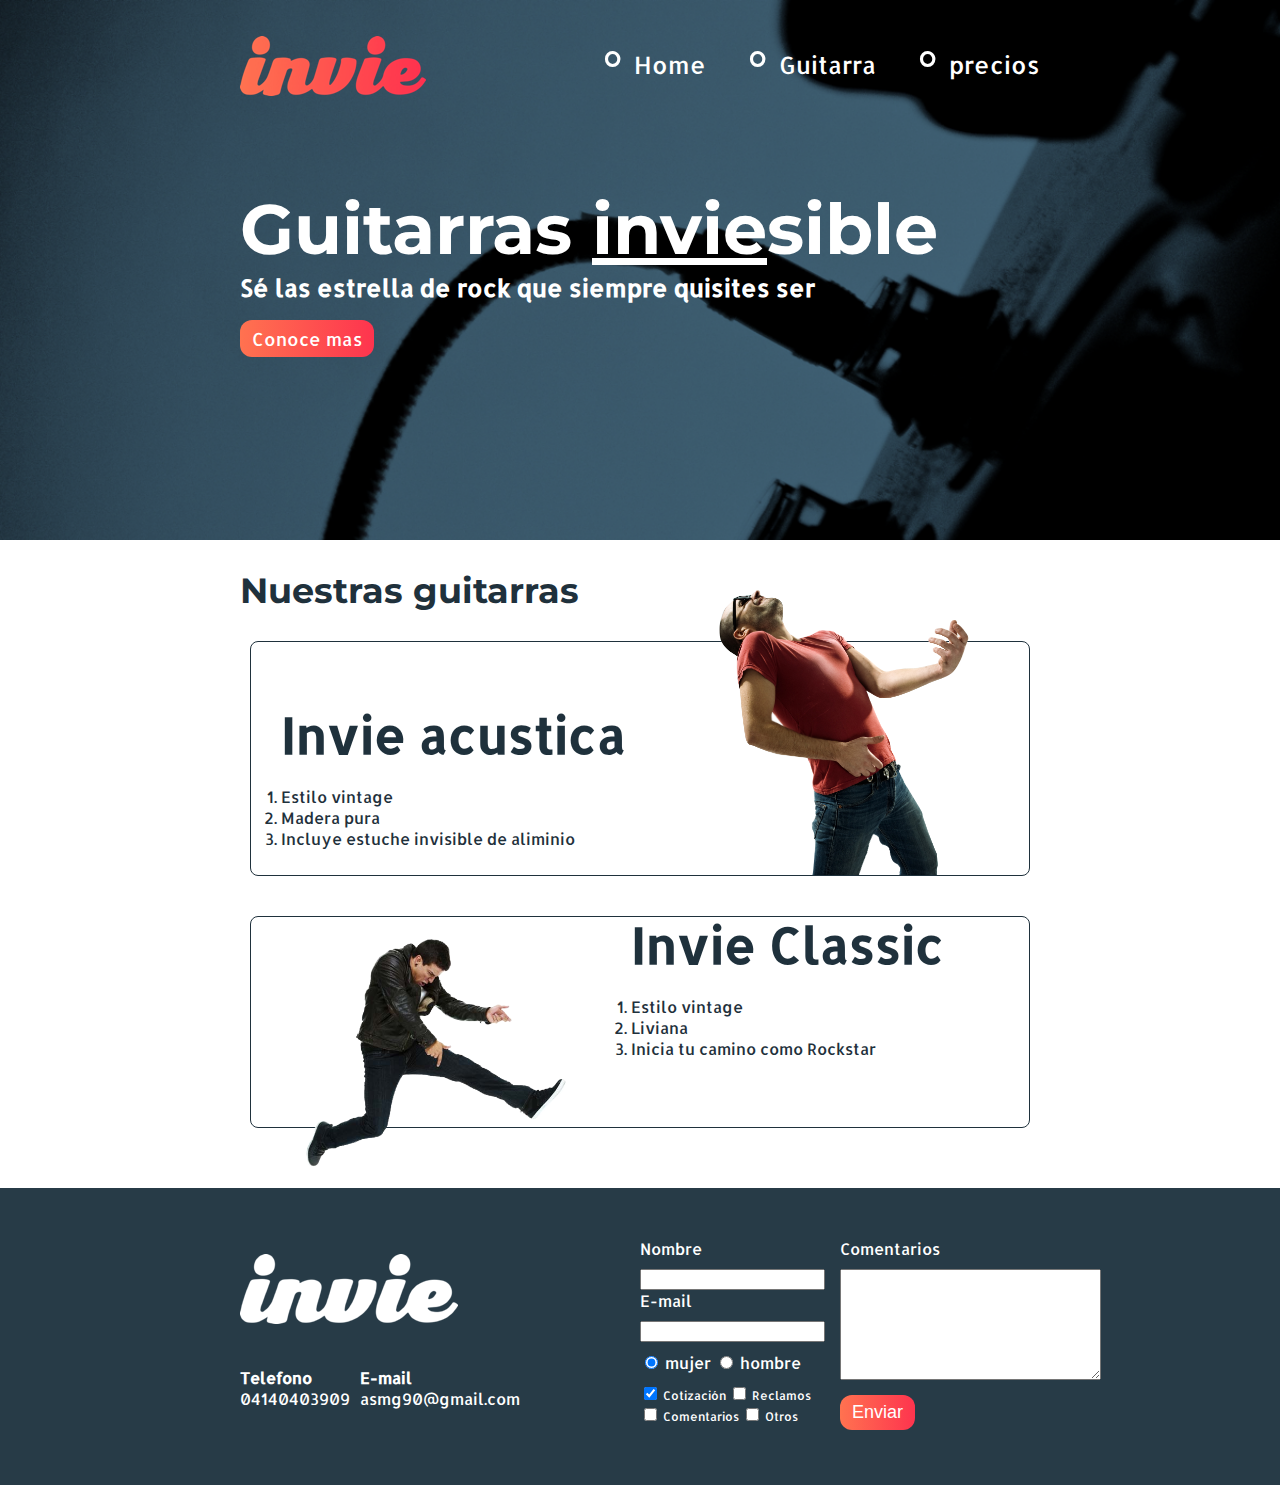
<file: index.html>
<!DOCTYPE html>
<html>
	<head>
		<title>Invie- tus mejores guittarras!</title>
		<meta charset="utf-8">
		<link rel="stylesheet"  href="css/invie.css">
		<link href="https://fonts.googleapis.com/css?family=Allerta|Montserrat:400,700" rel="stylesheet">
	</head>

	<body>
		
		
		<section id="portada" class="portada background"> <!--portada-->
			<header id="header" class="header contenedor"><!--header-->
				
				<figure class="logotipo"><!--logotioipos-->
					<img src="imagenes/invie.png" width="186" height="60" alt="Invie Logotipo " />
				</figure>
				
				<nav class="menu"> <!--menu-->
					<ul>
						<li>
							<a href="index.html">Home</a>
						</li>
						<li>
							<a href="#guitarras">Guitarra</a>
						</li>
						<li>
							<a href="precios.html">precios</a>
						</li>
					</ul>
				</nav>

			
			</header>
		
			<div class="contenedor">
				
				<h1 class="titulo">Guitarras <span>invie</span>sible</h1>
				
				<h3 class="title-a"> Sé las estrella de rock que siempre quisites ser</h3>
				
				<a class="button" href="#guitarras">Conoce mas</a>
			</div>
		</section>

		<section id="guitarras" class="guitarras contenedor"><!--guitarras-->
		 
		 <h2>Nuestras guitarras</h2>	
		 
		 <article class="guitarra">
		 	
		 	<img class="derecha" src="imagenes/invie-acustica.png" alt="Guitarra acustica" width="350">
		 	<div class="contenedor-guitarra-a">
		 	<h3 class="title-b">Invie acustica</h3>
		 	<ol>
		 		<li> Estilo vintage</li>
		 		<li> Madera pura</li>
		 		<li> Incluye estuche invisible de aliminio</li>
		 	</ol>
		 	</div>
		 </article >
		 	
		  <article class="guitarra b"> <!-- guitarra 2 -->
	        <img class="izquierda" src="imagenes/invie-classic.png" alt="Guitarra Invie Classic" width="350"/>
	        <div class="contenedor-guitarra-b">
	          <h3 class="title-b">Invie Classic</h3>
	          <ol>
	            <li>Estilo vintage</li>
	            <li>Liviana</li>
	            <li>Inicia tu camino como Rockstar</li>
	          </ol>
	        </div>
	      </article>
		</section>

		<footer class="footer">
			<div class="contenedor">
				<div class="contacto">
					<img src="imagenes/invie-white.png" alt="logotipo blanco">
					<a href="tel:+5804140403909"><strong>Telefono</strong><span>  04140403909</span></a>
					<a href="mailto:asmg90@gmail.com"><strong>E-mail</strong><span>asmg90@gmail.com</span></a>
				</div>
				 <form class="formulario">
		          <div class="col1">
		            <label for="nombre">Nombre</label>
		            <input type="text" required id="nombre" name="nombre"/>
		            <label for="email">E-mail</label>
		            <input type="email" required id="email" name="email"/>
		            <div class="sexo">
		              <label for="mujer">
		                <input type="radio" id="mujer" checked name="sexo" value="mujer"> mujer
		              </label>
		              <label for="hombre">
		                <input type="radio" id="hombre" name="sexo" value="hombre"> hombre
		              </label>
		            </div>
		            <div class="intereses">
		              <label for="cotizacion">
		                <input type="checkbox" checked id="cotizacion" name="intereses" value="cotizacion"> Cotización
		              </label>
		              <label for="reclamos">
		                <input type="checkbox" id="reclamos" name="intereses" value="reclamos"> Reclamos
		              </label>
		              <label for="comentarios">
		                <input type="checkbox" id="comentarios" name="intereses" value="comantarios"> Comentarios
		              </label>
		              <label for="otros">
		                <input type="checkbox" id="otros" name="intereses" value="otros"> Otros
		              </label>
		            </div>
		          </div>
		          <div class="col2">
		            <label for="comentarios">Comentarios</label>
		            <textarea name="comantarios" id="comentarios" cols="30" rows="7"></textarea>
		            <input type="submit" value="Enviar" class="button"/>
		          </div>
		        </form>
		</div>	
		</footer>
	</body>
</html>
</file>
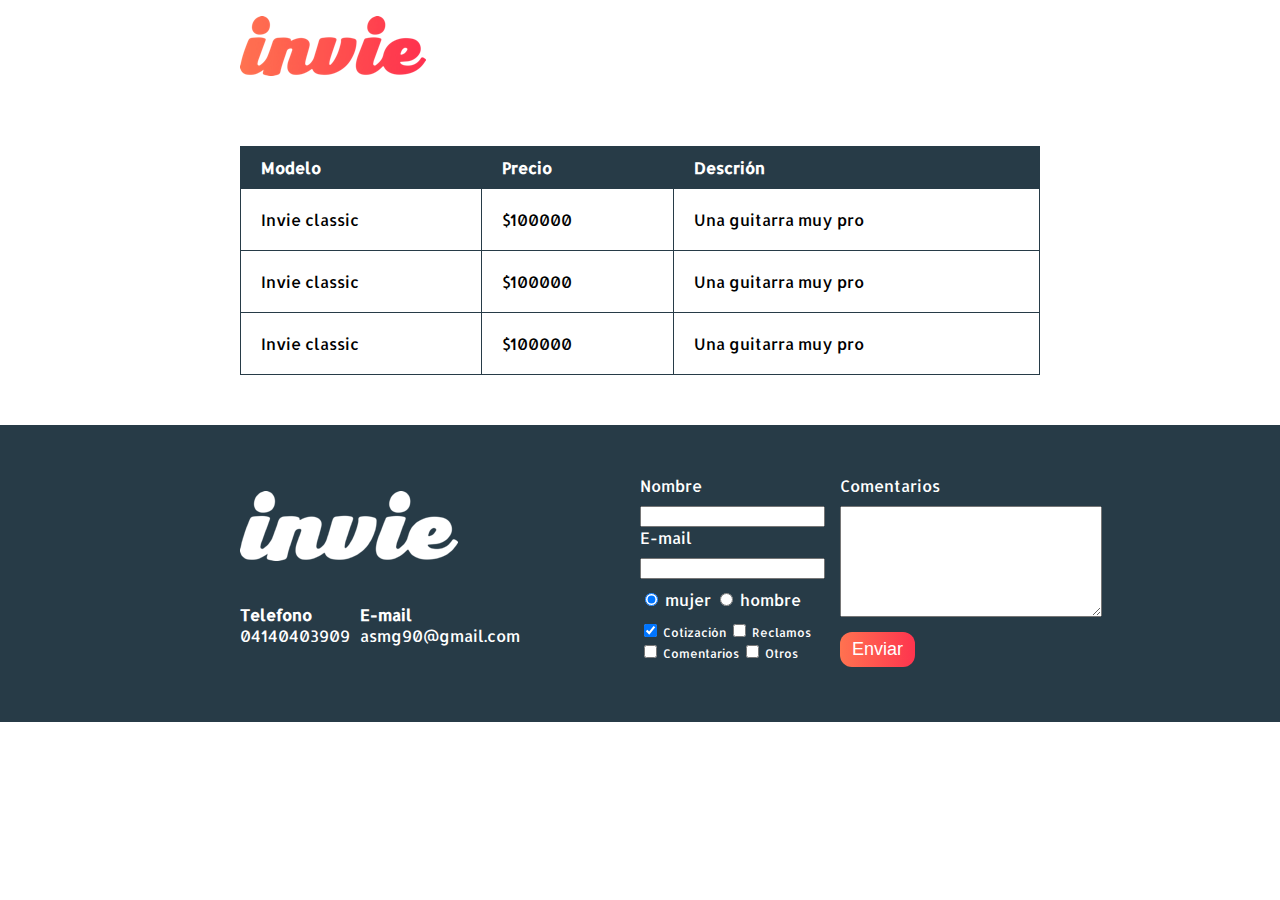
<file: precios.html>
<!DOCTYPE html>
<html>
	<head>
		<title>Invie- tus mejores guittarras!</title>
		<meta charset="utf-8">
		<link rel="stylesheet" type="text/css" href="css/invie.css">
		<link href="https://fonts.googleapis.com/css?family=Allerta|Montserrat:400,700" rel="stylesheet">
	</head>

	<body>
		<header id="header" class="header contenedor"> <!-- header -->
        <figure class="logotipo"> <!-- logotipo -->
          <img src="imagenes/invie.png" width="186" height="60" alt="Invie logotipo"/>
        </figure>
        <nav class="menu"> <!-- menu -->
          <ul>
            <li>
              <a href="index.html">Home</a>
            </li>
            <li>
              <a href="indix.index.html#guitarras">Guitarras</a>
            </li>
            <li>
              <a href="precios.html">Precios</a>
            </li>
          </ul>
        </nav>
      </header>

		<section class="tabla">
			<div class="contenedor">
				<table>
				<thead>
					<tr>
						<th>Modelo</th>
						<th>Precio</th>
						<th>Descrión</th>
					</tr>

				</thead>
				<tbody>
					<tr>
						<td>Invie classic</td>
						<td>$100000</td>
						<td>Una guitarra muy pro</td>
					</tr>
					<tr>			
						<td>Invie classic</td>
						<td>$100000</td>
						<td>Una guitarra muy pro</td>
					</tr>
					<tr>			
						<td>Invie classic</td>
						<td>$100000</td>
						<td>Una guitarra muy pro</td>
					</tr>			
				</tbody>
			</table>
			</div>
		</section>
		<footer class="footer">
			<div class="contenedor">
				<div class="contacto">
					<img src="imagenes/invie-white.png" alt="logotipo blanco">
					<a href="tel:+5804140403909"><strong>Telefono</strong><span>  04140403909</span></a>
					<a href="mailto:asmg90@gmail.com"><strong>E-mail</strong><span>asmg90@gmail.com</span></a>
				</div>
				<form class="formulario">
					<div class="col1">
						 
						 <label for="nombre">Nombre</label>
			            
			            <input type="text" required id="nombre" name="nombre"/>
			            
			            <label for="email">E-mail</label>
			            <input type="email" required id="email" name="email"/>
			            <div class="sexo">
			              <label for="mujer">
			                <input type="radio" id="mujer" checked name="sexo" value="mujer"> mujer
			              </label>
			              <label for="hombre">
			                <input type="radio" id="hombre" name="sexo" value="hombre"> hombre
			              </label>
			            </div>
			            <div class="intereses">
			              <label for="cotizacion">
			                <input type="checkbox" checked id="cotizacion" name="intereses" value="cotizacion"> Cotización
			              </label>
			              <label for="reclamos">
			                <input type="checkbox" id="reclamos" name="intereses" value="reclamos"> Reclamos
			              </label>
			              <label for="comentarios">
			                <input type="checkbox" id="comentarios" name="intereses" value="comantarios"> Comentarios
			              </label>
			             
			              <label for="otros">
			                <input type="checkbox" id="otros" name="intereses" value="otros"> Otros
			              </label>
            			</div>
					</div>	
					<div class="col2">
						
						<label for="comentarios">Comentarios</label>
						
						<textarea name="comentarios" id="comentarios" cols="30" rows="7"></textarea>
						
						<input class="button" type="submit" name="" value="Enviar"/>
					</div>
				</form>
			</div>	
		</footer>
	</body>
</html>
</file>
<file: css/invie.css>
body {
  font-family: 'Allerta', sans-serif;
  margin: 0;
}


table {
  width: 100%;
}

th {
  background: #273b47;
  color: white;
}

th {
  padding: 10px 20px;
  text-align: left;
}

td {
  padding: 20px;
}

table, td, th {
  border: 1px solid #273b47;
  border-collapse: collapse;
}

input, textarea {
  outline: 0;
}

input:focus, textarea:focus {
  background: lightgray;
}

.contenedor {
  width: 800px;
  margin: auto;
  position: relative;
}


.button {
  border-radius: 12px;
  border: none;
  color: white;
  padding: 7px 12px;
  cursor: pointer;
  text-decoration: none;
  font-size: 18px;
  background: #fd324e;
  background: linear-gradient(to left, #fe344e, #ff7250);
  

}

.titulo {
  font-family: 'Montserrat', sans-serif;
  font-size: 70px;
  margin-bottom: 0;
  margin-top: 70px;
}

.titulo span {
  text-decoration: underline;
}

.title-a {
  font-size: 24px;
  margin-top: 0;
}

.title-b {
  font-size: 50px;
  margin-bottom: 20px;
}

.guitarras {
  color: #1F313C;
  margin-bottom: 60px;
}

.guitarras h2 {
  font-family: 'Montserrat', sans-serif;
  font-size: 35px;
}



.portada {

  color: white;
  padding: 20px;
  height: 500px;
}

.background {
  background-image: url('../imagenes/background.png');
  background-size: cover;
}

.portada button {
  margin-bottom: 70px;
}


.menu {
  font-size: 24px;
  display: inline-block;
  position: absolute;
  right: 0;
}

.menu li {
  display: inline-block;
  margin-left: 30px;
}

.menu li:before{
  content: '∘';
  font-size: 50px;
  line-height: 20px;
  color: white;
}

.menu a {
  color: white;
  text-decoration: none;
}

.logotipo {
  display: inline-block;
  margin-left: 0;
}


.guitarra {
  margin: 10px 10px 40px 10px;
  padding: 10px;
  /*overflow: hidden;*/
  border: 1px solid #1F313C;
  border-radius: 8px;
}
.guitarra ol {
  padding: 0;
}
.guitarra.b {
  height: 190px;
}


.derecha {
  float: right;
  position: relative;
  top: -127px;
}

.izquierda {
  float: left;
  position: relative;
}

.contenedor-guitarra-a {
  padding-left: 20px;
}
.contenedor-guitarra-b {
  margin-left: 370px;
  position: relative;
  bottom: 90px;

}

.header {
  position: relative;
}


.footer {
  background: #273b47;
  padding: 50px 10px;
}

.contacto {
  display: flex;
  width: 300px;
  flex-wrap: wrap;
  align-items: center;
}

.contacto img {
  display: block;
}

.contacto strong {
  display: block;
}

.contacto a {
  color: white;
  text-decoration: none;
  margin: 10px 10px 10px 0;
}


.footer .contenedor {
  display: flex;
  justify-content: space-between;
}


.formulario {
  display: flex;
  width: 400px;
  color: white;
}


.col1, .col2 {
  display: flex;
  flex-direction: column;
}

.col1 {
  margin-right: 15px;
}
.col2 {
  align-items: flex-start;
}

.col2 .button {
  margin-top: 15px;
}

.intereses label {
  font-size: 12px;
}

.formulario label, .sexo, .intereses {
  margin-bottom: 10px;
}


.sexo {
  margin-top: 10px;
}


.tabla {
  margin: 50px 0;
</file>
